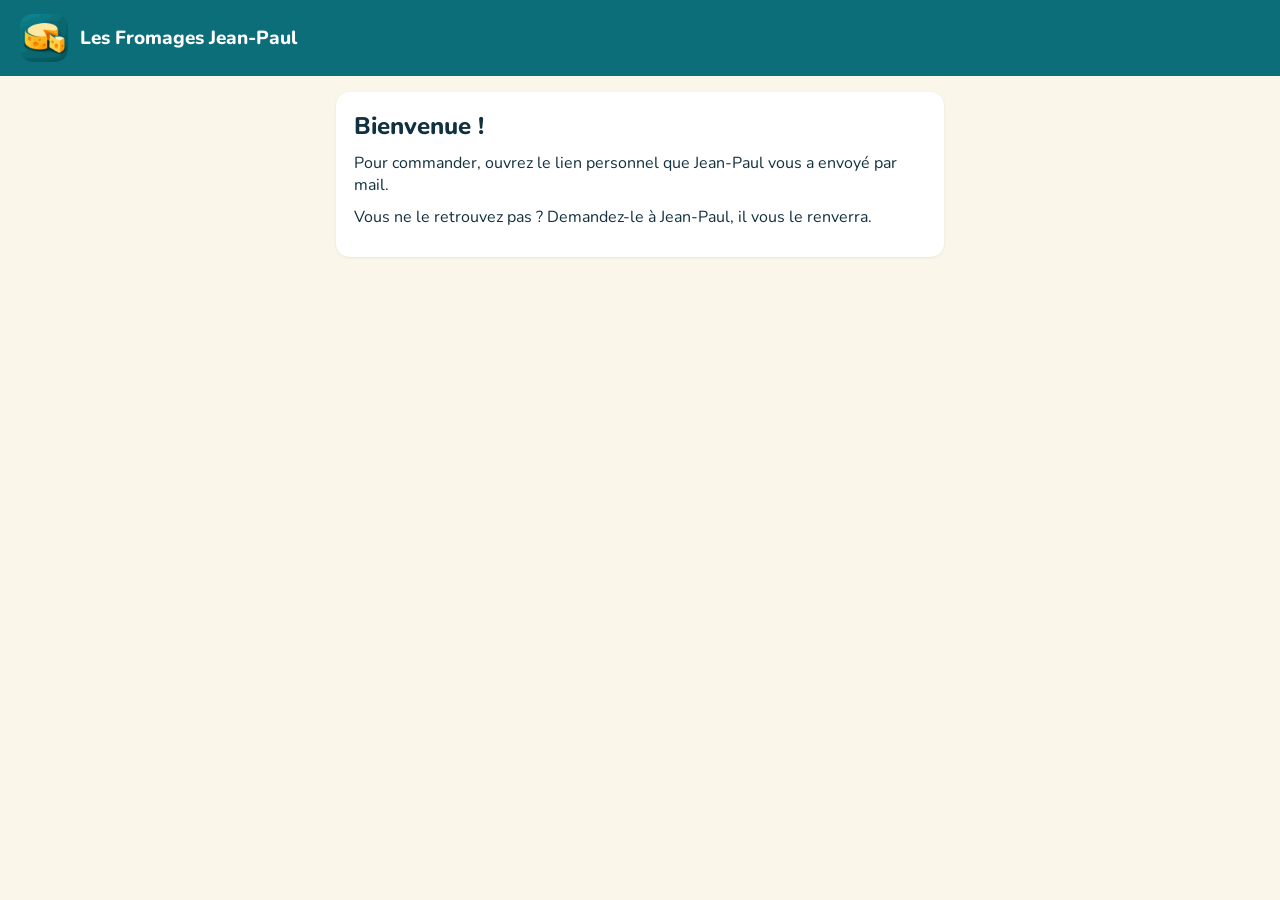
<file: index.html>
<!doctype html>
<html lang="fr">
<head>
<meta charset="utf-8">
<meta name="viewport" content="width=device-width, initial-scale=1">
<meta name="robots" content="noindex, nofollow">
<meta name="referrer" content="no-referrer">
<title>Les Fromages Jean-Paul — bon de commande</title>
<link rel="icon" href="images/icone-192.png">
<link rel="apple-touch-icon" href="images/icone-180.png">
<link rel="preconnect" href="https://fonts.googleapis.com">
<link rel="stylesheet" href="https://fonts.googleapis.com/css2?family=Nunito:wght@400;600;700;800&display=swap">
<!-- ?v=202611201030 : à changer à chaque modification de app.js, app.css, theme.css ou config.js (sinon les téléphones gardent l’ancienne version jusqu’à 10 min) -->
<link rel="stylesheet" href="assets/app.css?v=202611201030">
<link rel="stylesheet" href="assets/theme.css?v=202611201030">
</head>
<body>
<header class="entete">
  <img src="images/logo.png" alt="" width="48" height="48">
  <div>
    <div class="entete-titre">Les Fromages Jean-Paul</div>
    <div class="entete-sous" id="bonjour"></div>
  </div>
</header>
<main id="app" aria-live="polite">
  <p class="chargement">Chargement…</p>
</main>
<script src="assets/config.js?v=202611201030"></script>
<script src="assets/app.js?v=202611201030"></script>
</body>
</html>
</file>
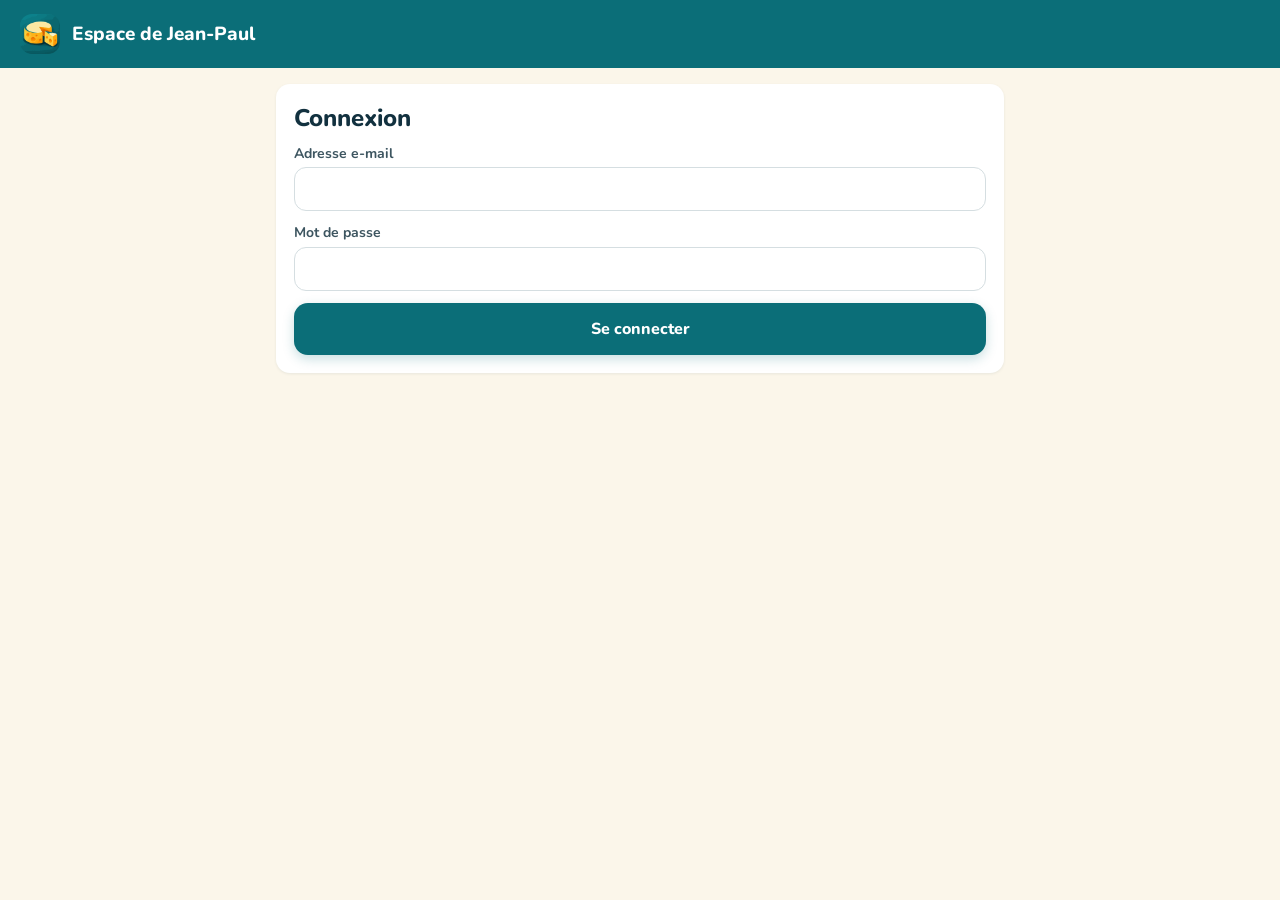
<file: admin/index.html>
<!doctype html>
<html lang="fr">
<head>
<meta charset="utf-8">
<meta name="viewport" content="width=device-width, initial-scale=1, viewport-fit=cover">
<meta name="robots" content="noindex, nofollow">
<meta name="referrer" content="no-referrer">
<title>Espace de Jean-Paul — Les Fromages Jean-Paul</title>
<link rel="icon" href="../images/icone-192.png">
<link rel="manifest" href="manifest.webmanifest">
<link rel="apple-touch-icon" href="../images/app-180.png">
<meta name="theme-color" content="#0B6E78">
<meta name="apple-mobile-web-app-capable" content="yes">
<meta name="mobile-web-app-capable" content="yes">
<meta name="apple-mobile-web-app-title" content="JPFromages">
<meta name="apple-mobile-web-app-status-bar-style" content="default">
<link rel="preconnect" href="https://fonts.googleapis.com">
<link rel="stylesheet" href="https://fonts.googleapis.com/css2?family=Nunito:wght@400;600;700;800&display=swap">
<link rel="stylesheet" href="../assets/app.css">
<link rel="stylesheet" href="admin.css">
<link rel="stylesheet" href="admin-theme.css">
</head>
<body>
<header class="entete">
  <img src="../images/logo.png" alt="" width="40" height="40">
  <div style="flex-grow:1">
    <div class="entete-titre">Espace de Jean-Paul</div>
    <div class="entete-sous" id="qui"></div>
  </div>
  <button type="button" class="deco" id="deconnexion" hidden>Se déconnecter</button>
</header>
<nav class="onglets" id="onglets" hidden aria-label="Rubriques">
  <button type="button" data-vue="accueil">Accueil</button>
  <button type="button" data-vue="commandes">Commandes</button>
  <button type="button" data-vue="paiements">Paiements</button>
  <button type="button" data-vue="gourmets">Gourmets</button>
  <button type="button" data-vue="produits">Produits</button>
  <button type="button" data-vue="campagnes">Campagnes</button>
  <button type="button" data-vue="ferme">Bon ferme</button>
  <button type="button" data-vue="notifications">Notifications</button>
  <button type="button" data-vue="reglages">Réglages</button>
</nav>
<main id="app" aria-live="polite"><p class="chargement">Chargement…</p></main>
<script src="../assets/config.js"></script>
<script src="admin.js"></script>
<script src="admin-produits.js"></script>
<script src="admin-campagnes.js"></script>
<script src="admin-appli.js"></script>
<script src="admin-commande.js"></script>
<script src="admin-accueil.js"></script>
<script src="admin-pesee.js"></script>
<script src="admin-whatsapp.js"></script>
</body>
</html>
</file>
<file: assets/app.css>
:root {
  --canard: #0B6E78;
  --canard-fonce: #08525A;
  --canard-clair: #E3F4F5;
  --creme: #FBF6EA;
  --fromage: #F5A623;
  --fromage-clair: #FFF1D6;
  --brun: #7A4A00;
  --texte: #12313F;
  --texte-doux: #3D5560;
  --bord: #D5DEE1;
  --rouge: #A3261B;
}
* { box-sizing: border-box; }
.dans-appli .entete { display: none; }
html { -webkit-text-size-adjust: 100%; }
body {
  margin: 0; background: var(--creme); color: var(--texte);
  font-family: 'Nunito', system-ui, -apple-system, sans-serif; font-size: 16px; line-height: 1.4;
}
button, textarea, input { font-family: inherit; }
a { color: var(--canard); }
a:hover { color: var(--canard-fonce); }
main { max-width: 640px; margin: 0 auto; padding-bottom: 24px; }

.entete { background: var(--canard); color: #fff; padding: 14px 20px; display: flex; align-items: center; gap: 12px; }
.entete img { border-radius: 12px; }
.entete-titre { font-size: 19px; font-weight: 800; line-height: 1.2; }
.entete-sous { font-size: 14px; opacity: .9; }

.chargement { text-align: center; padding: 48px 16px; color: var(--texte-doux); }
.carte { margin: 16px; background: #fff; border-radius: 16px; padding: 18px; box-shadow: 0 1px 3px rgba(18,49,63,.08); }
.carte h1 { margin: 0 0 8px; font-size: 24px; font-weight: 800; }
.carte p { margin: 0 0 10px; }
.message { white-space: pre-line; font-size: 15px; line-height: 1.45; }
.dates { display: grid; grid-template-columns: repeat(2, minmax(0, 1fr)); gap: 10px; margin: 12px 0; }
.date { border-radius: 12px; padding: 10px 12px; display: flex; flex-direction: column; gap: 2px; }
.date.fin { background: var(--fromage-clair); color: var(--brun); }
.date.livr { background: var(--canard-clair); color: var(--canard-fonce); }
.date b { font-size: 15px; color: var(--texte); }
.date span { font-size: 13px; }
.date .etiq { font-weight: 700; }

.points-titre { font-size: 15px; font-weight: 700; margin: 6px 0 8px; }
.point { display: flex; align-items: center; gap: 12px; width: 100%; min-height: 56px; padding: 10px 14px; margin-bottom: 8px;
  border-radius: 12px; border: 2px solid var(--bord); background: #fff; color: var(--texte); cursor: pointer; text-align: left; }
.point[aria-pressed="true"] { border-color: var(--canard); background: var(--canard-clair); }
.point .rond { width: 20px; height: 20px; border-radius: 50%; border: 2px solid var(--canard); flex-shrink: 0; position: relative; }
.point[aria-pressed="true"] .rond::after { content: ''; position: absolute; inset: 3px; border-radius: 50%; background: var(--canard); }
.point b { display: block; font-size: 15px; }
.point small { font-size: 13px; }

.avis { margin: 0 16px 4px; font-size: 13px; color: var(--texte-doux); }
.bandeau { margin: 12px 16px; border-radius: 12px; padding: 12px 14px; font-size: 15px; }
.bandeau.info { background: var(--canard-clair); color: var(--canard-fonce); }
.bandeau.attention { background: var(--fromage-clair); color: #5C3800; }
.bandeau.erreur { background: #FDE8E6; color: var(--rouge); }

.categorie h2 { margin: 18px 16px 8px; font-size: 18px; font-weight: 800; color: var(--canard); }
.liste { margin: 0 16px; background: #fff; border-radius: 16px; box-shadow: 0 1px 3px rgba(18,49,63,.08); }
.produit { padding: 14px; }
.produit + .produit { border-top: 1px solid #EEF1F2; }
.produit-tete { display: flex; gap: 12px; align-items: flex-start; }
.produit-tete img { width: 52px; height: 52px; flex-shrink: 0; border-radius: 12px; object-fit: cover; }
.produit-nom { font-size: 16px; font-weight: 800; line-height: 1.25; }
.produit-info { font-size: 13px; color: var(--texte-doux); line-height: 1.35; margin-top: 2px; }
.pastilles { display: flex; flex-wrap: wrap; gap: 6px; margin-top: 4px; }
.pastille { background: var(--fromage); color: var(--texte); font-size: 12px; font-weight: 800; border-radius: 999px; padding: 2px 10px; }
.pastille.discrete { background: var(--canard-clair); color: var(--canard-fonce); }
.jauge { margin-top: 8px; font-size: 13px; color: var(--texte-doux); }
.jauge-barre { height: 8px; border-radius: 999px; background: #EEF1F2; overflow: hidden; margin-top: 4px; }
.jauge-barre div { height: 100%; background: var(--canard); }
.portions { margin-top: 10px; display: flex; flex-direction: column; gap: 6px; }
.portion { display: flex; align-items: center; gap: 8px; min-height: 44px; }
.portion-lib { flex-grow: 1; font-size: 15px; font-weight: 600; }
.portion-lib small { display: block; font-size: 12px; font-weight: 400; color: var(--texte-doux); }
.portion-prix { font-size: 15px; font-weight: 800; min-width: 68px; text-align: right; }
.compteur { display: flex; align-items: center; gap: 4px; }
.compteur button { width: 44px; height: 44px; border-radius: 12px; font-size: 22px; font-weight: 800; cursor: pointer; line-height: 1; }
.moins { border: 2px solid var(--canard); background: #fff; color: var(--canard); }
.moins:disabled { border-color: var(--bord); color: #8A9CA3; cursor: default; }
.plus { border: none; background: var(--canard); color: #fff; }
.plus:disabled { background: #B9C7CC; cursor: default; }
.compteur output { width: 28px; text-align: center; font-size: 17px; font-weight: 800; }
.epuise { font-size: 12px; font-weight: 800; color: var(--rouge); }

.commentaire { margin: 16px; display: flex; flex-direction: column; gap: 8px; }
.commentaire label { font-size: 15px; font-weight: 700; }
.commentaire textarea { min-height: 72px; border-radius: 12px; border: 1px solid #B9C7CC; padding: 10px 12px; font-size: 16px; background: #fff; color: var(--texte); resize: vertical; }

.pied { position: sticky; bottom: 0; background: #fff; border-top: 1px solid #E2E8EA; padding: 12px 16px calc(14px + env(safe-area-inset-bottom));
  box-shadow: 0 -4px 12px rgba(18,49,63,.08); }
.pied-ligne { display: flex; justify-content: space-between; align-items: baseline; margin-bottom: 10px; }
.pied-ligne span { color: var(--texte-doux); font-size: 15px; }
.pied-ligne b { font-size: 24px; }
.pied small { display: block; text-align: center; color: var(--texte-doux); font-size: 12px; margin-top: 6px; }
.bouton { display: flex; align-items: center; justify-content: center; width: 100%; min-height: 52px; border-radius: 14px; border: none;
  background: var(--canard); color: #fff; font-size: 18px; font-weight: 800; cursor: pointer; text-decoration: none; }
.bouton:disabled { background: #B9C7CC; cursor: default; }
.bouton.second { background: #fff; color: var(--canard); border: 2px solid var(--canard); font-size: 17px; }
.bouton.discret { background: transparent; color: var(--rouge); font-size: 15px; min-height: 44px; font-weight: 700; text-decoration: underline; }
.actions { margin: 16px; display: flex; flex-direction: column; gap: 10px; }

.coche { width: 52px; height: 52px; border-radius: 50%; background: var(--canard); display: flex; align-items: center; justify-content: center; margin-bottom: 6px; }
.recap-ligne { display: flex; justify-content: space-between; gap: 12px; font-size: 15px; padding: 3px 0; }
.recap-ligne.retiree { text-decoration: line-through; color: var(--texte-doux); }
.recap-ligne b { white-space: nowrap; }
.recap-total { border-top: 1px solid #EEF1F2; margin-top: 8px; padding-top: 10px; display: flex; justify-content: space-between; align-items: baseline; }
.recap-total b { font-size: 24px; }
.virement { background: var(--canard-clair); box-shadow: none; }
.virement h2 { margin: 0 0 10px; font-size: 17px; color: var(--canard-fonce); }
.virement .etiq { font-size: 13px; font-weight: 700; color: var(--canard-fonce); }
.virement .val { font-size: 16px; font-weight: 800; letter-spacing: .5px; word-break: break-all; margin-bottom: 10px; }
.ref { display: flex; align-items: center; gap: 10px; }
.ref .val { flex-grow: 1; margin: 0; font-size: 18px; letter-spacing: 1px; }
.petit-bouton { min-height: 44px; padding: 0 16px; border-radius: 12px; border: 2px solid var(--canard); background: #fff; color: var(--canard);
  font-size: 15px; font-weight: 800; cursor: pointer; }
.historique li { margin-bottom: 4px; }

/* Bouton « Liste des produits (PDF) » en haut du bon */
.bouton.pdf { margin: 12px 0 4px; }
</file>
<file: assets/theme.css>
/* Style commun du bon de commande, dans l'esprit de l'appli de JP (13/11) */

/* Cartes et blocs */
.carte, .liste, .virement, .bandeau { border-radius: 14px; }
.liste { overflow: hidden; }
.date { border-radius: 14px; }
.categorie h2 { color: var(--canard-fonce); }

/* Choix du point de livraison */
.point { border: 1.5px solid var(--bord); border-radius: 14px; transition: border-color .15s, background .15s, box-shadow .15s; }
.point:hover { border-color: var(--canard); }
.point[aria-pressed="true"] { border-color: var(--canard); box-shadow: 0 2px 8px rgba(11,110,120,.15); }

/* Grands boutons */
.bouton, .petit-bouton, .compteur button { transition: transform .15s, box-shadow .15s, background .15s, border-color .15s, color .15s; }
.bouton { border-radius: 14px; font-size: 17px; box-shadow: 0 4px 12px rgba(11,110,120,.22); }
.bouton:hover:not(:disabled) { background: var(--canard-fonce); transform: translateY(-1px); box-shadow: 0 8px 18px rgba(11,110,120,.28); }
.bouton:disabled { box-shadow: none; }
.bouton.second { color: var(--canard-fonce); border: 1.5px solid var(--bord); box-shadow: 0 1px 3px rgba(18,49,63,.08); }
.bouton.second:hover:not(:disabled) { background: #fff; border-color: var(--canard); box-shadow: 0 6px 16px rgba(18,49,63,.12); }
.bouton.discret, .bouton.discret:hover:not(:disabled) { background: transparent; box-shadow: none; transform: none; }
.petit-bouton { border: 1.5px solid var(--bord); color: var(--canard-fonce); }
.petit-bouton:hover { background: var(--canard-clair); border-color: var(--canard); }

/* Boutons − et + */
.compteur button { border-radius: 12px; }
.moins { border: 1.5px solid var(--bord); color: var(--canard-fonce); }
.moins:hover:not(:disabled) { border-color: var(--canard); background: var(--canard-clair); }
.plus { box-shadow: 0 2px 6px rgba(11,110,120,.25); }
.plus:hover:not(:disabled) { background: var(--canard-fonce); }
.plus:disabled { box-shadow: none; }
.compteur button:active:not(:disabled) { transform: scale(.94); }

/* Champ « un mot pour JP » */
.commentaire textarea { border: 1.5px solid var(--bord); transition: border-color .15s, box-shadow .15s; }
.commentaire textarea:focus { outline: none; border-color: var(--canard); box-shadow: 0 0 0 3px rgba(11,110,120,.15); }

/* Barre du total en bas */
.pied { border-top: 0; border-radius: 18px 18px 0 0; box-shadow: 0 -6px 18px rgba(18,49,63,.1); }

/* Clavier : même anneau jaune partout */
button:focus-visible, a:focus-visible { outline: 3px solid var(--fromage); outline-offset: 2px; }
@media (prefers-reduced-motion: reduce) { .bouton:hover:not(:disabled), .compteur button:active:not(:disabled) { transform: none; } }

/* 18/11 : plusieurs fermes — titre de chaque ferme sur le bon, et dans les récapitulatifs */
.ferme-tete { margin: 26px 12px 4px; padding: 12px 16px; border-radius: 16px; background: var(--fromage-clair, #FDF0D5); border-left: 6px solid var(--fromage, #F5A623); }
.ferme-tete .ferme-sur { display: block; font-size: 13px; font-weight: 700; text-transform: uppercase; letter-spacing: .06em; color: var(--texte-doux); }
.ferme-tete h2 { margin: 2px 0 0; font-size: 22px; font-weight: 800; color: var(--texte); }
.recap-ferme { margin: 14px 0 2px; font-size: 13px; font-weight: 800; text-transform: uppercase; letter-spacing: .05em; color: var(--canard-fonce, #0B6E78); }
/* 18/11 : une commande par ferme — choix de la ferme en haut du bon */
.choix-ferme h2 { margin: 0 0 4px; font-size: 19px; }
.choix-ferme p { margin: 0 0 10px; color: var(--texte-doux); font-size: 15px; }
.choix-ferme .point { margin-bottom: 8px; }
.choix-ferme small.deja { color: #1E7A46; font-weight: 700; }
.choix-ferme small.pas-encore { color: #8A5A00; font-weight: 700; }
</file>
<file: admin/admin.css>
main { max-width: 760px; }
.deco { background: transparent; color: #fff; border: 1px solid rgba(255,255,255,.7); border-radius: 10px; min-height: 40px; padding: 0 12px; font-weight: 700; cursor: pointer; }
.onglets { display: flex; gap: 6px; overflow-x: auto; padding: 10px 12px; background: #fff; border-bottom: 1px solid #E2E8EA; position: sticky; top: 0; z-index: 5; }
.onglets button { flex-shrink: 0; min-height: 44px; padding: 0 14px; border-radius: 10px; border: none; background: transparent; color: var(--canard); font-size: 15px; font-weight: 800; cursor: pointer; }
.onglets button[aria-current="page"] { background: var(--canard); color: #fff; }
.champ { display: flex; flex-direction: column; gap: 4px; margin-bottom: 12px; }
.champ label { font-size: 14px; font-weight: 700; }
.champ input, .champ select, .champ textarea { min-height: 44px; border-radius: 10px; border: 1px solid #B9C7CC; padding: 8px 12px; font-size: 16px; background: #fff; color: var(--texte); font-family: inherit; }
.champ small { color: var(--texte-doux); font-size: 13px; }
.grille2 { display: grid; grid-template-columns: repeat(2, minmax(0, 1fr)); gap: 10px; }
.stat { background: var(--canard-clair); border-radius: 12px; padding: 10px 12px; }
.stat b { display: block; font-size: 24px; }
.stat span { font-size: 13px; color: var(--canard-fonce); }
.stat.jaune { background: var(--fromage-clair); }
.stat.jaune span { color: #5C3800; }
.ligne { display: flex; align-items: center; gap: 10px; padding: 10px 14px; min-height: 60px; }
.ligne + .ligne { border-top: 1px solid #EEF1F2; }
.ligne .txt { flex-grow: 1; min-width: 0; }
.ligne .txt b { display: block; font-size: 16px; }
.ligne .txt small { color: var(--texte-doux); font-size: 13px; }
.ligne .mt { font-weight: 800; white-space: nowrap; }
.btn { min-height: 44px; padding: 0 14px; border-radius: 12px; border: none; background: var(--canard); color: #fff; font-size: 15px; font-weight: 800; cursor: pointer; font-family: inherit; }
.btn.clair { background: #fff; color: var(--canard); border: 2px solid var(--canard); }
.btn.rouge { background: #fff; color: var(--rouge); border: 2px solid var(--rouge); }
.btn:disabled { opacity: .5; cursor: default; }
.filtres { display: flex; gap: 6px; flex-wrap: wrap; margin: 0 16px 10px; }
.filtres button { min-height: 40px; padding: 0 12px; border-radius: 999px; border: 2px solid var(--canard); background: #fff; color: var(--canard); font-weight: 800; cursor: pointer; font-family: inherit; }
.filtres button[aria-pressed="true"] { background: var(--canard); color: #fff; }
.detail { background: #FAFCFC; padding: 6px 14px 12px 14px; font-size: 14px; border-top: 1px dashed #D5DEE1; }
.detail div { display: flex; justify-content: space-between; gap: 8px; padding: 2px 0; }
.lien-box { word-break: break-all; background: var(--canard-clair); border-radius: 10px; padding: 10px 12px; font-size: 14px; margin: 8px 0; }
.toast { position: fixed; left: 50%; bottom: 20px; transform: translateX(-50%); background: var(--texte); color: #fff; border-radius: 12px; padding: 10px 16px; font-size: 15px; z-index: 20; max-width: 90vw; display: flex; gap: 12px; align-items: center; }
.toast button { background: transparent; color: #fff; border: 1px solid #fff; border-radius: 8px; min-height: 36px; padding: 0 10px; font-weight: 800; cursor: pointer; }
table.bon { width: 100%; border-collapse: collapse; font-size: 14px; }
table.bon th { text-align: left; background: var(--canard); color: #fff; padding: 6px 8px; font-size: 13px; }
table.bon td { padding: 5px 8px; border-bottom: 1px solid #D5DEE1; vertical-align: top; }
table.bon tr.cat td { background: var(--canard-clair); color: var(--canard-fonce); font-weight: 800; }
table.bon td.n { text-align: right; font-weight: 800; white-space: nowrap; }
.erreur-txt { color: var(--rouge); font-size: 14px; }
@media print {
  .entete, .onglets, .non-imprime, .toast, .choix-campagne { display: none !important; }
  body { background: #fff; }
  .carte { box-shadow: none; margin: 0; padding: 0; }
  .une-ligne { white-space: nowrap; }
}
/* Appli installée (iPhone : barre d'état au-dessus de l'en-tête) */
.entete { padding-top: max(14px, env(safe-area-inset-top)); padding-left: max(20px, env(safe-area-inset-left)); padding-right: max(20px, env(safe-area-inset-right)); }
main { padding-bottom: max(24px, env(safe-area-inset-bottom)); }
/* Rubrique Notifications */
.sous-titre { font-size: 17px; margin: 18px 0 8px; }
.ok-ligne { color: var(--canard-fonce); font-weight: 800; }
.avis-ok { color: var(--canard-fonce); font-size: 14px; }
.etapes { margin: 0 0 8px; padding-left: 22px; }
.etapes li { margin-bottom: 6px; }
.choix { display: flex; gap: 12px; align-items: flex-start; padding: 12px 0; border-top: 1px solid #EEF1F2; cursor: pointer; }
.choix input { width: 24px; height: 24px; margin: 2px 0 0; accent-color: var(--canard); flex-shrink: 0; }
.choix b { display: block; font-size: 16px; }
.choix small { display: block; color: var(--texte-doux); font-size: 13px; }
/* Champs de date : jamais plus larges que leur case ; l'un sous l'autre sur téléphone */
.champ { min-width: 0; }
.champ input, .champ select, .champ textarea { width: 100%; min-width: 0; max-width: 100%; }
@media (max-width: 560px) {
  .grille2:has(input[type="date"]), .grille2:has(input[type="datetime-local"]) { grid-template-columns: 1fr; gap: 0; }
}
/* « Ma commande » et bon de commande ouvert dans l'appli */
.ma-commande { display: flex; align-items: center; gap: 12px; width: calc(100% - 32px); text-align: left; border: 2px solid var(--canard); cursor: pointer; font: inherit; color: inherit; background: #fff; }
.ma-commande .mc-txt { flex-grow: 1; }
.ma-commande b { display: block; font-size: 19px; color: var(--canard-fonce); }
.ma-commande small { display: block; color: var(--texte-doux); font-size: 14px; }
.mc-fleche { font-size: 34px; color: var(--canard); line-height: 1; }
.barre-bon { display: flex; align-items: center; gap: 12px; margin: 12px 16px 8px; font-weight: 800; }
.bon-dans-appli { display: block; width: 100%; height: calc(100dvh - 150px); min-height: 420px; border: 0; background: var(--creme, #FBF6EA); }
/* Liste des gourmets : une action principale, les autres derrière « ⋯ » */
.g-cherche { margin: 0 16px 4px; }
.ajout-g { padding: 0; }
.ajout-g summary { list-style: none; cursor: pointer; padding: 14px 18px; font-size: 17px; font-weight: 800; color: var(--canard); }
.ajout-g summary::-webkit-details-marker { display: none; }
.ajout-g[open] summary { padding-bottom: 6px; }
.ajout-g form { padding: 0 18px 18px; }
.g-ligne { flex-wrap: nowrap; }
.liste > div + div > .g-ligne { border-top: 1px solid #EEF1F2; }
.g-actions { display: flex; gap: 6px; flex-shrink: 0; }
.btn.petit { min-height: 38px; padding: 0 12px; font-size: 14px; border-radius: 10px; }
.btn.g-plus { width: 42px; padding: 0; font-size: 20px; line-height: 1; }
.g-menu { display: flex; flex-wrap: wrap; gap: 2px 16px; padding: 0 14px 10px; }
.g-menu button { background: none; border: none; padding: 0; min-height: 36px; color: var(--canard); font: inherit; font-size: 14px; font-weight: 700; text-decoration: underline; cursor: pointer; }
.g-menu button.rouge { color: var(--rouge); }
[hidden] { display: none !important; }
</file>
<file: admin/admin-theme.css>
/* Style commun de l'appli de JP, dans l'esprit de la page d'accueil (13/11) */

/* Onglets et en-tête */
.onglets { gap: 4px; padding: 8px 12px; box-shadow: 0 1px 3px rgba(18,49,63,.06); }
.onglets button { min-height: 40px; padding: 0 14px; border-radius: 10px; font-size: 14px; color: var(--canard-fonce); transition: background .15s, color .15s; }
.onglets button:hover { background: var(--canard-clair); }
.onglets button[aria-current="page"] { background: var(--canard); color: #fff; box-shadow: 0 2px 6px rgba(11,110,120,.25); }
.deco { border-radius: 10px; border-color: rgba(255,255,255,.45); background: rgba(255,255,255,.1); transition: background .15s; }
.deco:hover { background: rgba(255,255,255,.2); }

/* Grands boutons */
.bouton, .btn, .petit-bouton, .filtres button, .g-menu button { transition: transform .15s, box-shadow .15s, background .15s, border-color .15s, color .15s; }
.bouton { min-height: 52px; border-radius: 14px; font-size: 16px; box-shadow: 0 4px 12px rgba(11,110,120,.22); }
.bouton:hover:not(:disabled) { background: var(--canard-fonce); transform: translateY(-1px); box-shadow: 0 8px 18px rgba(11,110,120,.28); }
.bouton.second { background: #fff; color: var(--canard-fonce); border: 1.5px solid var(--bord); font-size: 16px; box-shadow: 0 1px 3px rgba(18,49,63,.08); }
.bouton.second:hover:not(:disabled) { background: #fff; border-color: var(--canard); box-shadow: 0 6px 16px rgba(18,49,63,.12); }
.bouton:disabled { box-shadow: none; }

/* Petits boutons */
.btn { display: inline-flex; align-items: center; justify-content: center; gap: 6px; min-height: 42px; border-radius: 12px; font-size: 14px; box-shadow: 0 2px 6px rgba(11,110,120,.2); }
.btn:hover:not(:disabled) { background: var(--canard-fonce); }
.btn.clair { background: #fff; color: var(--canard-fonce); border: 1.5px solid var(--bord); box-shadow: none; }
.btn.clair:hover:not(:disabled) { background: var(--canard-clair); border-color: var(--canard); }
.btn.rouge { background: #fff; color: var(--rouge); border: 1.5px solid #F0C9C4; box-shadow: none; }
.btn.rouge:hover:not(:disabled) { background: #FDE8E6; border-color: var(--rouge); }
.btn.petit { min-height: 36px; border-radius: 10px; font-size: 13px; }
.btn.g-plus { width: 38px; }
.petit-bouton { border: 1.5px solid var(--bord); color: var(--canard-fonce); }
.petit-bouton:hover { background: var(--canard-clair); border-color: var(--canard); }

/* Filtres (pastilles) */
.filtres { gap: 6px; }
.filtres button { min-height: 36px; padding: 0 14px; border: 1.5px solid var(--bord); color: var(--texte-doux); font-size: 14px; }
.filtres button:hover { border-color: var(--canard); color: var(--canard-fonce); }
.filtres button[aria-pressed="true"] { background: var(--canard); border-color: var(--canard); color: #fff; box-shadow: 0 2px 6px rgba(11,110,120,.25); }

/* Actions d'un gourmet : pastilles au lieu de liens soulignés */
.g-menu { gap: 6px; padding: 2px 14px 12px; }
.g-menu button { min-height: 32px; padding: 0 12px; border-radius: 999px; background: var(--canard-clair); color: var(--canard-fonce); font-size: 13px; font-weight: 800; text-decoration: none; }
.g-menu button:hover { background: #CDEBED; }
.g-menu button.rouge { background: #FDE8E6; color: var(--rouge); }

/* Cartes, listes, titres de section */
.carte { border-radius: 14px; }
.liste { border-radius: 14px; overflow: hidden; }
.ligne { min-height: 64px; }
.liste button.ligne { transition: background .15s; }
.liste button.ligne:hover { background: #F7FAFA !important; }
#app > h2 { margin: 22px 20px 8px !important; font-size: 12px !important; font-weight: 800; letter-spacing: .08em; text-transform: uppercase; color: var(--texte-doux); }
.carte h2 { font-weight: 800; }
.stat { border-radius: 14px; }
.ajout-g summary { font-size: 16px; }

/* Champs */
.champ label { color: var(--texte-doux); }
.champ input, .champ select, .champ textarea { border: 1.5px solid var(--bord); border-radius: 12px; transition: border-color .15s, box-shadow .15s; }
.champ input:focus, .champ select:focus, .champ textarea:focus { outline: none; border-color: var(--canard); box-shadow: 0 0 0 3px rgba(11,110,120,.15); }

/* Clavier : même anneau jaune partout */
#app button:focus-visible, #app summary:focus-visible, .onglets button:focus-visible, .deco:focus-visible { outline: 3px solid var(--fromage); outline-offset: 2px; }
@media (prefers-reduced-motion: reduce) { .bouton:hover:not(:disabled) { transform: none; } }

/* 18/11 : choix de la campagne (une par ferme) sous les onglets */
.choix-campagne { margin: 12px 16px 0; padding: 10px; border-radius: 16px; background: var(--fromage-clair, #FFF1D6); }
.choix-campagne button { display: flex; flex-direction: column; align-items: flex-start; justify-content: center; min-height: 48px; padding: 6px 14px; text-align: left; line-height: 1.2; }
.choix-campagne button small { font-weight: 600; font-size: 12px; opacity: .85; }

/* 18/11 : bandeaux d'information dans l'appli (alertes des campagnes, mails programmés) */
.bandeau { border-radius: 14px; padding: 12px 14px; font-size: 15px; line-height: 1.4; }
.bandeau.attention { background: var(--fromage-clair, #FFF1D6); color: #5C3800; border-left: 5px solid var(--fromage, #F5A623); }
.bandeau.info { background: #E3F4F5; color: var(--texte, #12313F); border-left: 5px solid var(--canard, #0B6E78); }

/* 24/11 : boutons WhatsApp (gratuits : ouvrent WhatsApp avec le message prêt) */
a.btn.wa { display: inline-flex; align-items: center; justify-content: center; background: #1FA855; border-color: #1FA855; color: #fff; text-decoration: none; }
a.btn.wa:hover, a.btn.wa:focus-visible { background: #178C46; border-color: #178C46; color: #fff; }
.g-menu a.btn.wa { width: 100%; }
</file>
